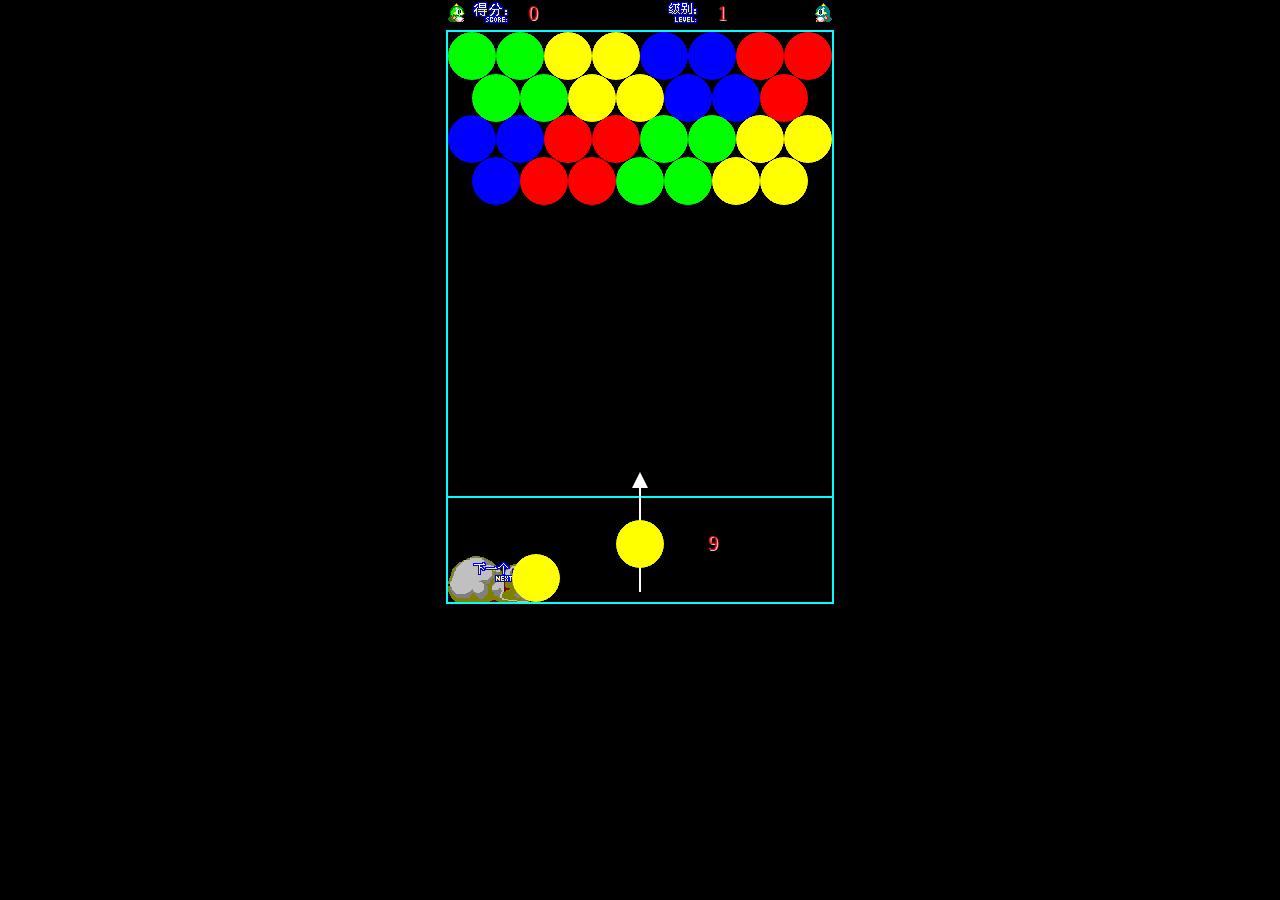
<file: ppl/index.html>
<!doctype html>
<html>
  <head>
    <meta http-equiv=content-type content="text/html; charset=UTF-8" />
    <title>泡泡龙</title>
    <link rel="shortcut icon" href="ppl.ico" type="image/x-icon" />
    <link rel="stylesheet" href="ppl.css" />
    <meta name="keywords" content="泡泡龙, HTML, JavaScript" />
    <meta name="description" content="一个JavaScript实现的网页泡泡龙小游戏。" />
    <script src="ppl.js"></script>
  </head>
  <body>
    <div id="h">
      <div id="hl"></div>
      <div id="hs"></div>
      <div id="s"></div>
      <div id="he"></div>
      <div id="e"></div>
      <div id="hr"></div>
    </div>
    <div id="m">
      <div id="f"></div>
      <div id="r">
        <div id="rb"></div>
        <div id="rh"></div>
      </div>
      <div id="a" class="b"></div>
      <div id="n"></div>
      <div id="nb" class="b"></div>
      <div id="t"></div>
    </div>
  </body>
</html>
</file>
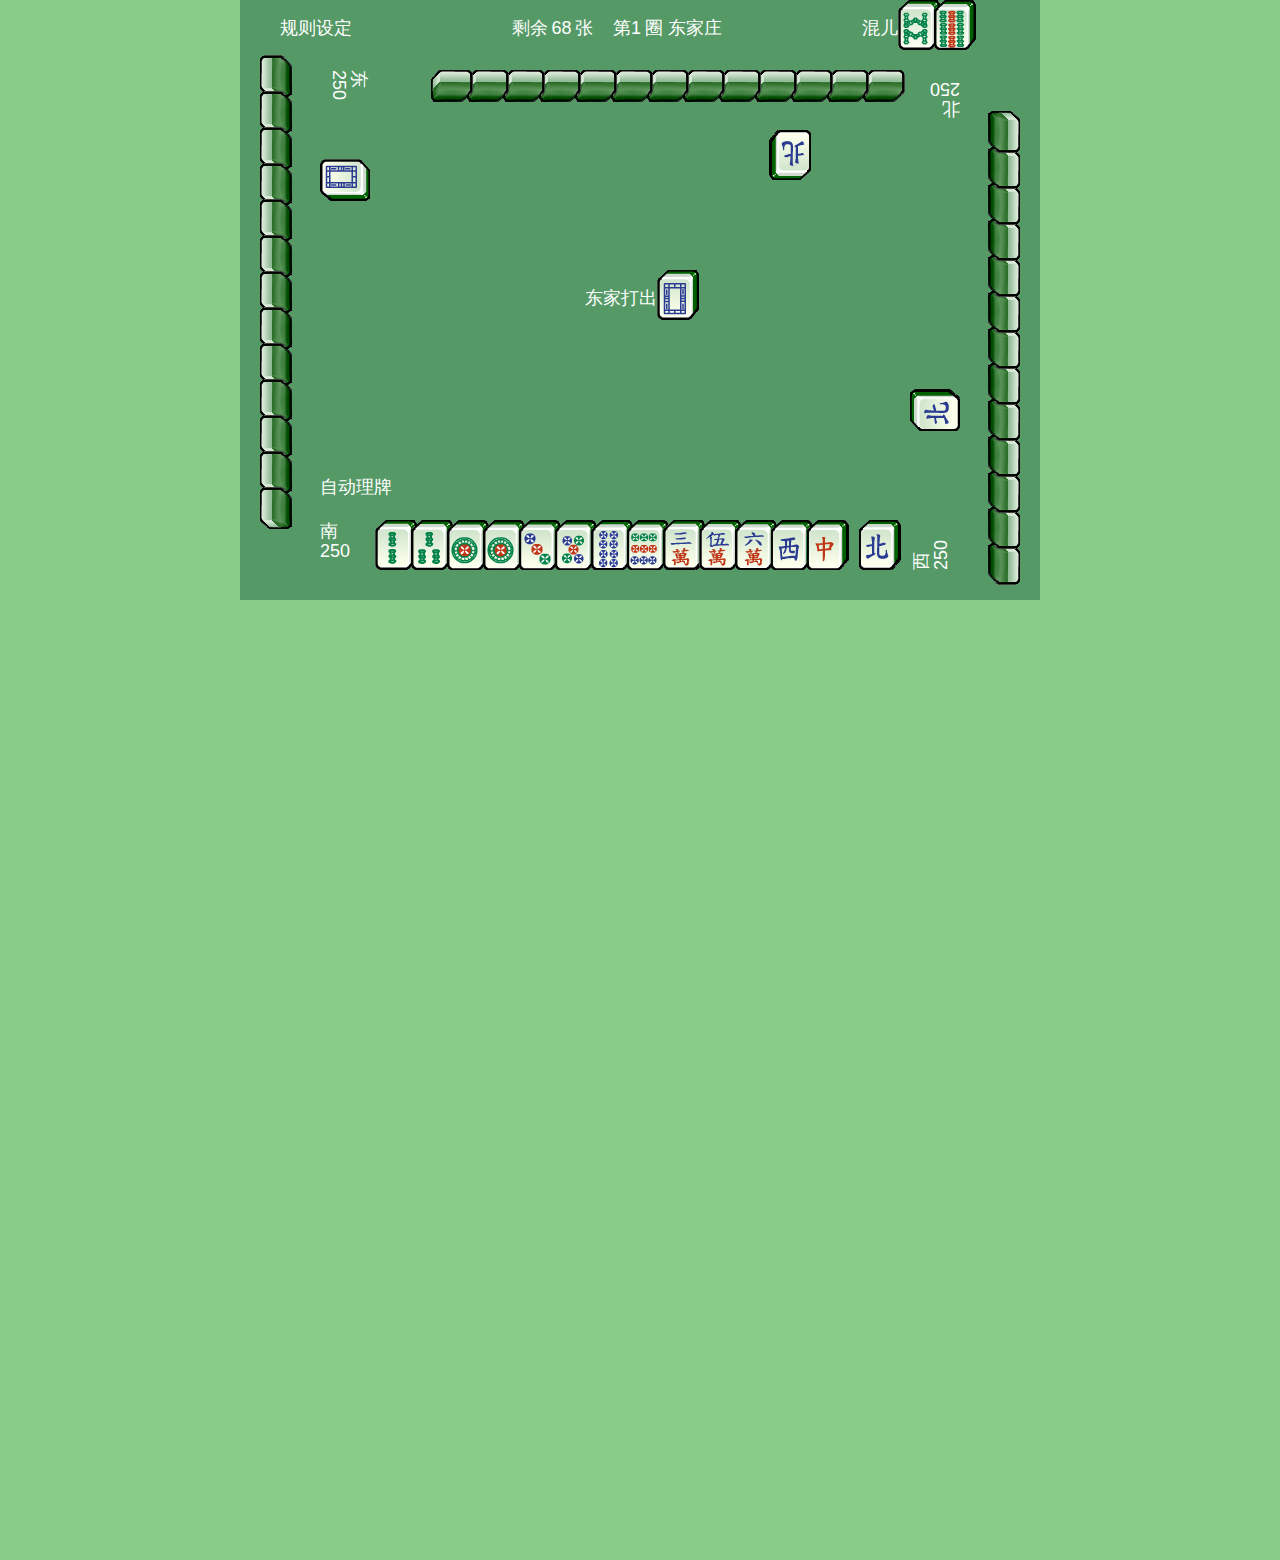
<file: tjmj/index.html>
<!doctype html>
<html>
<head>
<meta http-equiv=content-type content="text/html; charset=UTF-8"/>
<link rel="shortcut icon" href=mahjong.ico type="image/x-icon"/>
<meta name="keywords" content="天津麻将, 麻将, 天津, HTML, JavaScript, HTML5" />
<meta name="description" content="单机的天津麻将网页应用游戏，支持各浏览器的最新版本。使用GNU GPL v3发布。田生" />
<meta rel="canonical" href="http://59.78.23.223:8080/tjmj/" />
<title>天津麻将</title>
<style>body, input, button, #main_body{font-size:18px;font-family:Microsoft YaHei, 微软雅黑, Heiti SC, 黑体, helvetica neue, lucida grande, helvetica, arial;border:0 none;margin:0;padding:0;background:transparent;color:#FFF;}
body{background:#8C8;overflow:hidden;}
*{-moz-user-select:none;-webkit-user-select:none;}
#main_body{width:800px;height:600px;background:#596;margin:auto;border:#000;}
header{display:block;position:static;width:100%;float:none;margin:0px;height:18px;padding:16px 0;}
header>div{position:relative;float:left;}
#gz{margin:0 0 0 40px;}
#gzsd{cursor:pointer;}
#sy_d{margin:0 0 0 160px;}
#sy{width:1.5em;text-align:center;}
#qszf_d{margin:0 0 0 20px;}
#qs{width:0.75em;}
#zf{width:1em;}
#hxs{margin:0 0 0 140px;}
#hxsm{position:relative;float:right;margin:-26px 0;}
#xp, #sp, #fs, #xz, #dc, #hup{display:block;position:static;float:none;width:800px;height:550px;top:50px;margin:0 0 -550px 0;}
#act{display:block;margin:0 0 -10px;padding:0;height:10px;width:800px;font-size:9px;color:#596;} #act:hover{color:#AFB;}
#act.h2~#xp>#huangp, #act.h2~#xp>#pc{display:none;}
#act:not(.h2)~#hup{display:none;}
#act:not(.h1)~#xp>#huangp{display:none;}
#act.h1~#xp>#pc>#dcm{display:none;}
.w1, .w2, .w3, .w4, .w5, .w6, .w7, .w8, .w9,
.b1, .b2, .b3, .b4, .b5, .b6, .b7, .b8, .b9,
.t1, .t2, .t3, .t4, .t5, .t6, .t7, .t8, .t9,
.z1, .z2, .z3, .z4, .z5, .z6, .z7, .z8, .z9,
.z0{display:inline-block;height:60px;width:42px;margin:0 -6px 0 0;float:none;position:static;background-repeat:no-repeat;background-origin:content-box;background-position:0 10px;}
.w1{background-image:url("[data-uri]");}
.w2{background-image:url("[data-uri]");}
.w3{background-image:url("[data-uri]");}
.w4{background-image:url("[data-uri]");}
.w5{background-image:url("[data-uri]");}
.w6{background-image:url("[data-uri]");}
.w7{background-image:url("[data-uri]");}
.w8{background-image:url("[data-uri]");}
.w9{background-image:url("[data-uri]");}
.b1{background-image:url("[data-uri]");}
.b2{background-image:url("[data-uri]");}
.b3{background-image:url("[data-uri]");}
.b4{background-image:url("[data-uri]");}
.b5{background-image:url("[data-uri]");}
.b6{background-image:url("[data-uri]");}
.b7{background-image:url("[data-uri]");}
.b8{background-image:url("[data-uri]");}
.b9{background-image:url("[data-uri]");}
.t1{background-image:url("[data-uri]");}
.t2{background-image:url("[data-uri]");}
.t3{background-image:url("[data-uri]");}
.t4{background-image:url("[data-uri]");}
.t5{background-image:url("[data-uri]");}
.t6{background-image:url("[data-uri]");}
.t7{background-image:url("[data-uri]");}
.t8{background-image:url("[data-uri]");}
.t9{background-image:url("[data-uri]");}
.z0{background-image:url("[data-uri]");}
.z1{background-image:url("[data-uri]");}
.z2{background-image:url("[data-uri]");}
.z3{background-image:url("[data-uri]");}
.z4{background-image:url("[data-uri]");}
.z5{background-image:url("[data-uri]");}
.z6{background-image:url("[data-uri]");}
.z7{background-image:url("[data-uri]");}
#su:not(.xs)>:not(#su4):not(.xs).p0>div:not(.z9),
#su:not(.xs)>:not(#su4):not(.xs).p1>div:not(.z9):nth-last-child(n+4),
#su:not(.xs)>:not(#su4):not(.xs).p2>div:not(.z9):nth-last-child(n+7),
#su:not(.xs)>:not(#su4):not(.xs).p3>div:not(.z9):nth-last-child(n+10),
#su:not(.xs)>:not(#su4):not(.xs).p4>div:not(.z9):nth-last-child(n+13),
.z8{background-image:url("[data-uri]");}
.z9{background-image:url("[data-uri]");}
#hxsp{display:none;}
#su1, #su2, #su3, #su4{border:0 none;display:block;position:relative;width:530px;height:60px;padding:0;margin:0 0 -60px;}
#su1{-moz-transform:rotate(90deg);-o-transform:rotate(90deg);-webkit-transform:rotate(90deg);-ms-transform:rotate(90deg);transform:rotate(90deg);top:240px;left:-215px;}
#su2{-moz-transform:rotate(180deg);-o-transform:rotate(180deg);-webkit-transform:rotate(180deg);-ms-transform:rotate(180deg);transform:rotate(180deg);top:20px;left:135px;}
#su3{-moz-transform:rotate(270deg);-o-transform:rotate(270deg);-webkit-transform:rotate(270deg);-ms-transform:rotate(270deg);-transform-transform:rotate(270deg);top:240px;left:485px;}
#su4{top:460px;left:135px;}
#su>.p0>:nth-child(14),
#su>.p1>:nth-child(11),
#su>.p2>:nth-child(8),
#su>.p3>:nth-child(5),
#su>.p4>:nth-child(2){margin-left:16px;}
#su>.p1>:nth-child(n+12),
#su>.p2>:nth-child(n+9),
#su>.p3>:nth-child(n+6),
#su>.p4>:nth-child(n+3){margin-left:-8px;}
#su>.p1>:nth-child(3n+12),
#su>.p2>:nth-child(3n+9),
#su>.p3>:nth-child(3n+6),
#su>.p4>:nth-child(3n+3){margin-left:16px !important;}
#act.p4:not(.mv)~#su>#su4.p0>div:hover,
#act.p4:not(.mv)~#su>#su4.p1>div:nth-last-child(n+4):hover,
#act.p4:not(.mv)~#su>#su4.p2>div:nth-last-child(n+7):hover,
#act.p4:not(.mv)~#su>#su4.p3>div:nth-last-child(n+10):hover,
#act.p4:not(.mv)~#su>#su4.p4>div:nth-last-child(n+13):hover{background-position:0 0;cursor:pointer;}
#act.p4~#xp>#xz{display:block;}
#act.apg~#xp>#xz{display:block;}
div.g2{display:inline;}
div.g2>div:first-child{margin-left:-11px;}
div.g2>div:nth-child(2){margin-left:-19px;}
div.g2+div{margin-left:-19px !important;}#pc{display:block;position:static;float:none;width:800px;height:960px;top:50px;margin:550px 0 -1510px 0;}
#pc1, #pc2, #pc3, #pc4{border:0 none;padding:0;display:block;position:relative;width:300px;height:240px;padding:0;margin:0;padding:15px 5px;}
#pc1>div, #pc2>div, #pc3>div, #pc4>div{-moz-transform:rotate(180deg);-o-transform:rotate(180deg);-webkit-transform:rotate(180deg);-ms-transform:rotate(180deg);transform:rotate(180deg);float:right;margin:-15px -6px 0 0;}
#pc1{-moz-transform:rotate(270deg);-o-transform:rotate(270deg);-webkit-transform:rotate(270deg);-ms-transform:rotate(270deg);transform:rotate(270deg);top:-420px;left:60px;}
#pc2{top:-740px;left:260px;}
#pc3{-moz-transform:rotate(90deg);-o-transform:rotate(90deg);-webkit-transform:rotate(90deg);-ms-transform:rotate(90deg);transform:rotate(90deg);top:-1000px;left:430px;}
#pc4{-moz-transform:rotate(180deg);-o-transform:rotate(180deg);-webkit-transform:rotate(180deg);-ms-transform:rotate(180deg);transform:rotate(180deg);top:-1220px;left:230px;}
#pc>div:empty+div:empty+div:empty+div:empty+#dcm{display:none;}
#sp>div:not(:empty)~#dcm{display:inline-block;}
#dcm{position:relative;top:-1420px;left:345px;padding:16px 0;height:18px;}
#dcm>input{width:1em;}
#dcm>div{margin:-16px 0;}
#df>div{border:0 none;padding:0;display:block;position:relative;width:50px;height:50px;padding:0;margin:0 0 -50px;line-height:1em;}
#fs1{-moz-transform:rotate(90deg);-o-transform:rotate(90deg);-webkit-transform:rotate(90deg);-ms-transform:rotate(90deg);transform:rotate(90deg);top:20px;left:80px;}
#fs2{-moz-transform:rotate(180deg);-o-transform:rotate(180deg);-webkit-transform:rotate(180deg);-ms-transform:rotate(180deg);transform:rotate(180deg);top:20px;left:670px;}
#fs3{-moz-transform:rotate(270deg);-o-transform:rotate(270deg);-webkit-transform:rotate(270deg);-ms-transform:rotate(270deg);transform:rotate(270deg);top:470px;left:670px;}
#fs4{top:470px;left:80px;}
#df>div>input{width:2em;}
#xzm{display:block;left:80px;position:relative;top:425px;width:580px;height:32px;margin:0 0 -32px;text-align:right;}
#xzm>button{height:28px;padding:0 8px;text-align:center;border:1px solid #FFF;margin:0 -1px 0 0;font-size:18px;}
#xzm>button:hover{cursor:pointer;}
#xzm>button[disabled]{display:none;}
#hup>div{position:relative;}
#hupj{display:block;top:160px;left:110px;height:32px;width:32px;margin:0 0 -32px 0;}
#hupj>input{width:20px;}
#hup1, #hup2{height:60px;margin:0 0 -60px 0;}
#hup1{left:140px;width:530px;}
#hup2{left:120px;width:570px;}
#hup1{top:140px;}
#hup2{top:250px;}
#hupm{display:block;height:32px;top:210px;left:140px;margin:0 0 -32px 0;width:530px;}
#hupms{width:300px;}
#hup2>:nth-child(3n+4){margin-left:12px;}
#hup1.p0>:nth-child(14),
#hup1.p1>:nth-child(11),
#hup1.p2>:nth-child(8),
#hup1.p3>:nth-child(5),
#hup1.p4>:nth-child(2){margin-left:16px;}
#hup>.p1>:nth-child(n+12),
#hup>.p2>:nth-child(n+9),
#hup>.p3>:nth-child(n+6),
#hup>.p4>:nth-child(n+3){margin-left:-8px;}
#hup>.p1>:nth-child(3n+12),
#hup>.p2>:nth-child(3n+9),
#hup>.p3>:nth-child(3n+6),
#hup>.p4>:nth-child(3n+3){margin-left:16px !important;}
#huangp{display:block;position:relative;top:235px;left:385px;width:4em;height:1em;margin:0 0 -1em;}#act:not(.sd)~#sd>#sdf{top:700px;}
#act.sd~#sd>#sdf{top:-50px;}
#sdf{-moz-transition:top 1s ease-out 0s;-o-transition:top 1s ease-out 0s;-webkit-transition:top 1s ease-out 0s;-ms-transition:top 1s ease-out 0s;transition:top 1s ease-out 0s;}
#act:not(.sd)~#sd>#sdm{top:-500px;}
#act.sd~#sd>#sdm{top:-50px;}
#sdm{-moz-transition:top 1s ease-out 0s;-o-transition:top 1s ease-out 0s;-webkit-transition:top 1s ease-out 0s;-ms-transition:top 1s ease-out 0s;transition:top 1s ease-out 0s;}
#sd{width:100%;height:100%;text-align:center;}
#sdf{position:relative;width:800px;height:600px;top:-50px;margin:0 0 -600px;left:0;background-color:#8C8;-moz-opacity:0.62;-webkit-opacity:0.62;-ms-opacity:0.62;-o-opacity:0.62;opacity:0.62;-moz-box-shadow:0 0 50px 50px #8C8;-webkit-box-shadow:0 0 50px 50px #8C8;-o-box-shadow:0 0 50px 50px #8C8;-ms-box-shadow:0 0 50px 50px #8C8;box-shadow:0 0 50px 50px #8C8;}
#sdm{position:relative;border:0 none;margin:auto;padding:32px 40px 64px;color:#FFF;background-color:#596;width:400px;-moz-opacity:1;-webkit-opacity:1;-o-opacity:1;-ms-opacity:1;opacity:1;-moz-border-radius:0 0 32px 32px;-webkit-border-radius:0 0 32px 32px;-o-border-radius:0 0 32px 32px;-ms-border-radius:0 0 32px 32px;border-radius:0 0 32px 32px;-moz-box-shadow:0 0 16px 16px #596;-webkit-box-shadow:0 0 16px 16px #596;-o-box-shadow:0 0 16px 16px #596;-ms-box-shadow:0 0 16px 16px #596;box-shadow:0 0 16px 16px #596;}
#sdm button{color:#CCC;}
#sdm button:hover{cursor:pointer;}
#sdm>div{text-align:left;margin:32px 0 0;}
#sdt, #sdb{text-align:center !important;}
#hpzs{display:inline-block;width:200px;text-align:left;}
#hz1, #hz2, #hz3{width:48px;display:inline-block;}
#hz2, #hz3{margin:0 0 0 28px;}
span.hz1~#hz1{color:#FFF;}
span.hz2~#hz2{color:#FFF;}
span.hz3~#hz3{color:#FFF;}
#sdb>button{margin:0 32px;color:#FFF;}
#qihf{display:none;}
#qf1, #qf2{width:64px;}
#qf3{width:80px;}
#qf2, #qf3{margin:0 0 0 96px;}
#qihf.qf1~#qf1{color:#FFF;}
#qihf.qf2~#qf2{color:#FFF;}
#qihf.qf3~#qf3{color:#FFF;}
#sdm>div.ppdd{color:#FFF;}
#dpsdi{color:#FFF;width:80px;text-align:center;}
#dpsd{display:inline-block;text-align:left;width:200px;}
#dpsd~button.ppdd{width:20px;text-align:center;}
#sdd{margin-right:40px;}
#sdp{margin-left:40px;}
#lp{display:block;left:80px;position:relative;top:425px;width:80px;height:24px;margin:0 0 -32px;text-align:left;}
#lp.d{color:#CCC;}
#lp:hover{cursor:pointer;}
#act.mv~*, #act.mv~*:hover, #act.mv~* *:hover{cursor:move !important;}
</style>
<script>var zhang=function(lb,sz){this.lb=lb;this.sz=sz;}
zhang.prototype.numhuir=2;zhang.prototype.zzhang=[7,9,9,9];zhang.prototype.zdir=["z","w","b","t"];var ww=new zhang(1,5);zhang.prototype.sethuir=function(){zhang.prototype.huir=new Array(zhang.prototype.numhuir);zhang.prototype.huir[0]=new zhang(this.lb,this.sz);for(var i=1;i<zhang.prototype.numhuir;i++){zhang.prototype.huir[i]=new zhang(zhang.prototype.huir[i-1].lb,zhang.prototype.huir[i-1].sz+1);if(zhang.prototype.huir[i].sz===10)
zhang.prototype.huir[i].sz=1;if(zhang.prototype.huir[i].lb===0)
if(zhang.prototype.huir[i].sz===5)
zhang.prototype.huir[i].sz=1;else if(zhang.prototype.huir[i].sz===8)
zhang.prototype.huir[i].sz=5;}
var d=$i("hxsm"),h=$i("hxsp"),t;while(d.firstChild)d.removeChild(d.firstChild);for(var i=0;i<zhang.prototype.numhuir;i++){t=zhang.prototype.huir[i].divtag();d.appendChild(t);h.className=(i>0?(h.className+" "):"")+t.className;}}
zhang.prototype.same=function(b){return this.lb===b.lb&&this.sz===b.sz;}
zhang.prototype.samehuir=function(){for(var i=0;i<zhang.prototype.numhuir;i++)
if(this.same(zhang.prototype.huir[i]))return true;return false;}
zhang.prototype.chr=function(){return zhang.prototype.zdir[this.lb]+this.sz;}
zhang.prototype.divtag=function(o){if(typeof(o)!=="undefined"&&o){var d=document.createElement("div");d.appendChild(this.divtag());d.appendChild(this.divtag());d.className="g2";return d;}
var d=document.createElement("div");d.className=zhang.prototype.zdir[this.lb]+this.sz;return d;}
zhang.prototype.dcdt=function(s){var i,j;for(i=0;i<=3;i++)
if(s.charAt(0)===zhang.prototype.zdir[i])break;this.lb=i
this.sz=s.charCodeAt(1)-48;}
var $i=function(id){return document.getElementById(id);};var callfunc=function(func){setTimeout(func,0);}
var zpos=0,ppos=0;var dapc=new zhang(0,0);var chty;var
ZH_G="杠",ZH_K="开",ZH_M="没",ZH_S="双",ZH_H="混",ZH_E="儿",ZH_I="吊",ZH_Z="捉",ZH_W="伍",ZH_3="本",ZH_L="龙",ZH_X="小",ZH_U="和",ZH_P="牌",ZH_N="碰",ZH_QX="取消";var
ZH_DNXB=["东","南","西","北"];var
ZH_SZ=["","一","二","三","四","五","六","七","八","九"];var
ZH_LB=["字","万","饼","条"];var
ZH_FJ=["","东风","南风","西风","北风","红中","发财","白板"];var
SDXZ=[0,100,150,200,250,300,350,400,450,500,600,700,800,900,1000,1200,1400,1600,1800,2000,2500,3000,4000];var clearButtons=function(){var x=$i("xzm");x.style.display="none";while(x.firstChild)
x.removeChild(x.firstChild);}
var setButtons=function(arr){clearButtons();var i,l=arr.length,d,x=$i("xzm");x.style.display="none";for(i=0;i<l;i++){d=document.createElement("button");d.innerHTML=arr[i].n;d.onclick=arr[i].f;if(typeof(arr[i].v)!=="undefined")
d.value=arr[i].v;x.appendChild(d);}
x.style.display="block";}
var tpzhuang=function(){this.nzhuang=0;this.dong=0;};tpzhuang.prototype.init=function(){this.nzhuang=1;this.dong=Math.floor(Math.random()*4)+1;};tpzhuang.prototype.print=function(){var i;for(i=1;i<=4;i++)
$i(["zc1","zc2","zc3","zc4"][i-1]).value=ZH_DNXB[(this.dong+4-i)%4];$i("qs").value=((this.nzhuang-1)-(this.nzhuang-1)%4)/4+1;$i("zf").value=ZH_DNXB[(this.nzhuang-1)%4];};var zhuang=new tpzhuang();var tppq=function(){var a=new Array(136);var i,j,k,l=0;for(i=0;i<=3;i++)
for(j=1;j<=zhang.prototype.zzhang[i];j++)
for(k=0;k<4;k++)
a[l++]=new zhang(i,j);for(i in a)
this[i]=a[i];this.length=136;this.pos=0;this.last=136;this.huir=136;}
tppq.prototype=Array.prototype;tppq.prototype.rp=function(){var i,j;var swap=function(a,b){var lb=a.lb,sz=a.sz;a.lb=b.lb;b.lb=lb;a.sz=b.sz;b.sz=sz;}
for(i=0;i<10;i++)
for(j=0;j<136;j++)
swap(this[j],this[Math.floor(Math.random()*(136-j))+j]);}
tppq.prototype.init=function(){this.rp();this.pos=0;this.last=136;this.huir=136;}
tppq.prototype.dhuir=function(){this.huir=136-2*(Math.floor(Math.random()*6+1)+Math.floor(Math.random()*6+1));this.printnum();return this[this.huir];}
tppq.prototype.num=function(){return Math.min(this.last,this.huir)-this.pos;}
tppq.prototype.getp=function(){var pz;if(this.num()>0)pz=this[this.pos++];else pz=null;this.printnum();return pz;}
tppq.prototype.getlp=function(){--this.last;if(this.last==this.huir)--this.last;if(this.last>this.huir)pz=this[this.last];else if(this.num()>0)pz=this[this.last];else pz=null;this.printnum();return pz;}
tppq.prototype.printnum=function(){var d=$i("sy"),n=this.num();d.value=n;d.className=n<20?"l20":"";}
var pq=new tppq;var dp=null;var autosort=true;var pos0x,pos0y,pos0n,len;var movelast=true;var move_over=function(e){if(dp===null)return;var a=$i("act");if(a.className.indexOf("mv")===-1)
a.className+=" mv";var
pos1x=e.screenX,pos1y=e.screenY,pos1n=Math.round((pos1x-pos0x)/36+pos0n),d=dp.parentNode,d0=dp.cloneNode(true);d.removeChild(dp);if(pos1n<0)pos1n=0;if(pos1n>=len)pos1n=len-1;if(pos1n===d.childNodes.length)d.appendChild(d0);else d.insertBefore(d0,d.childNodes[pos1n]);d0.onmouseup=move_up;dp=d0;}
var move_up=function(e){if(dp===null)return;var c=$i("act").className;$i("act").className=c.substring(0,c.length-3);var i,l=sp[3].pz(),a=dp.parentNode.childNodes;for(i=0;i<l;i++)sp[3][i].dcdt(a[i].className);if($i("act").className.indexOf("p4")!==-1){dap_wj_ro();pmove_ro();}
dp=null;}
var lp_switch=function(){this.className=this.className==="d"?"":"d";autosort=this.className!=="d";if(autosort){sp[3].sort();sp[3].print();if($i("act").className==="p4"){dap_wj_ro();pmove_ro();}}}
var pxinit=function(){$i("lp").onclick=lp_switch;$i("main_body").onmouseover=move_over;$i("main_body").onmouseup=move_up;var b=document.getElementsByTagName("body")[0];b.setAttribute("unselectable","on");b.onselectstart=function(){return false;};}
var pmove_d=function(event){if(dp!==null)return;dp=this;pos0x=event.screenX;pos0y=event.screenY;var i,l=sp[3].pz(),p=$i("su4").childNodes;for(i=0;i<l;i++)if(p[i]===this)pos0n=i;len=sp[3].pz();if(i===len-1)pos0x-=24;}
var pmove_ro=function(){var i,l=sp[3].pz(),p=$i("su4").childNodes;if(!movelast)l--;for(i=0;i<l;i++)p[i].onmousedown=pmove_d;}
var pmove_co=function(){var i,l=sp[3].pz(),p=$i("su4").childNodes;for(i=0;i<l;i++)p[i].onmousedown=null;}
var ba=function(){var i;for(i=0;i<=13;i++)this[i]=new zhang(0,0);this.pos=0;this.peng=0;this.gang=[false,false,false,false];}
ba.prototype.init=function(pos,a){var i;for(i=0;i<13;i++)
this[i]=a.getp();this[13]=new zhang(0,9);this.pos=pos;this.peng=0;this.gang=[false,false,false,false];if(pos!==4||autosort)this.sort();}
ba.prototype.length=14;ba.prototype.pz=function(){return ba.prototype.length-this.peng*3;}
ba.prototype.print=function(){var d=$i(["su1","su2","su3","su4"][this.pos-1]);while(d.firstChild)d.removeChild(d.firstChild);var i;for(i=0;i<this.length;i++){d.appendChild(this[i].divtag(!(i%3)&&i>2&&this.gang[(i-3)/3]));}
d.className="p"+this.peng;}
ba.prototype.sort=function(){var zhangcmp
zhangcmp=function(a,b){var as=a.lb===0&&a.sz===9;var bs=b.lb===0&&b.sz===9;if(as&&!bs)return 1000;else if(!as&&bs)return-1000;var ah=a.samehuir(),bh=b.samehuir();if(ah!==bh)return ah?-100:100;return-10*(a.lb-b.lb)+(a.sz-b.sz);}
var t=this.pz();var i,j;for(i=0;i<t-2;i++)for(j=i+1;j<t;j++)
if(zhangcmp(this[i],this[j])>0){var temp=this[i];this[i]=this[j];this[j]=temp;}}
var sp=[new ba(),new ba(),new ba(),new ba()];var qihuf=2;var pdhpl=function(){this.ky=false;this.mh=false;this.hd=0;this.zw=false;this.l=0;this.g=false;this.mc="";this.dx=0;this.j=new zhang(0,0);this.numwbt=[0,0,0,0];this.last=new zhang(0,0);}
ba.prototype.pdhp=function(g){var numwbt=[0,0,0,0],jiang=new zhang(0,0);var tiao=function(){var i,j;for(i=0;i<4;i++){this[i]=new Array(10);for(j=0;j<=9;j++)
this[i][j]=0;}
this.length=4;}
tiao.prototype=Array.prototype;tiao.prototype.copy=function(t){var i,j;for(i=0;i<4;i++)
for(j=0;j<=9;j++)
this[i][j]=t[i][j];this.length=4;}
var ba2tiao=function(a){var b=new tiao();var i;for(i=0;i<a.pz();i++)
if(a[i].samehuir())b[0][8]++;else{b[a[i].lb][a[i].sz]++;b[a[i].lb][0]++;}
return b;}
var t=ba2tiao(this);var last=this[this.pz()-1];var panduanl=function(a,huir){var i,f;for(i=1;i<=9;i++)if(a[i])break;if(i>9)return true;if(a[i]>=3){a[i]-=3;f=(panduanl(a,huir));a[i]+=3;if(f)return true;}else if(a[i]===2&&huir>=1){a[i]-=2;f=(panduanl(a,huir-1));a[i]+=2;if(f)return true;}
if(i<8&&a[i]>=1&&a[i+1]>=1&&a[i+2]>=1){a[i]--;a[i+1]--;a[i+2]--;f=(panduanl(a,huir));a[i]++;a[i+1]++;a[i+2]++;if(f)return true;}else{if(i<8&&a[i]>=1&&a[i+2]>=1&&huir>=1){a[i]--;a[i+2]--;f=(panduanl(a,huir-1));a[i]++;a[i+2]++;if(f)return true;}
if(i<9&&a[i]>=1&&a[i+1]>=1&&huir>=1){a[i]--;a[i+1]--;f=(panduanl(a,huir-1));a[i]++;a[i+1]++;if(f)return true;}}
if(huir>=2&&a[i]===1&&(i===9||a[i+1]===0)&&(i===8||a[i+2]===0)){a[i]--;f=(panduanl(a,huir-2));a[i]++;if(f)return true;}
return false;}
var panduanz=function(a){var u=[0,2,1,0,2],i,t=0;for(i=1;i<=7;i++)
t+=u[a[i]];return t;}
var panduanf=function(a){var h=[panduanz(a[0]),0,0,0];for(h[1]=(12-a[1][0])%3;h[0]+h[1]<=a[0][8];h[1]+=3)
for(h[2]=(12-a[2][0])%3;h[0]+h[1]+h[2]<=a[0][8];h[2]+=3){h[3]=a[0][8]-(h[0]+h[1]+h[2]);if(panduanl(a[1],h[1])&&panduanl(a[2],h[2])&&panduanl(a[3],h[3])){numwbt=h;return true;}}
return false;}
var xiaohu=function(t){var a=new tiao;a.copy(t);var i,j,f;for(i=0;i<4;i++)
for(j=1;j<=zhang.prototype.zzhang[i];j++)
if(a[i][j]>=2){a[i][j]-=2;a[i][0]-=2;jiang=new zhang(i,j);f=panduanf(a);a[i][j]+=2;a[i][0]+=2;if(f)return true;}else if(a[i][j]===1){a[i][j]--;a[i][0]--;a[0][8]--;jiang=new zhang(i,j);f=panduanf(a);a[i][j]++;a[i][0]++;a[0][8]++;if(f)return true;}
return false;}
var panduan=function(t,hd,zw,l,last){var pdr=function(ky,sh,ll){this.ky=ky;this.sh=sh;this.ll=ll;this.lb=ll===zhang.prototype.huir[0].lb;}
var hp=new zhang(0,8),ww=new zhang(1,5);var sh=false,ll=0;var lah=last.samehuir()?1:0;if(lah)last=new zhang(0,8);var rf=new pdr(false,0,0);if(zw)if(!last.same(ww)&&!last.same(hp))return rf;var a=new tiao(),c=new tiao(),b=new tiao();a.copy(t);c.copy(a);var sh_i,sh_l,sh_r;sh_l=hd?(zw?2:1):0;sh_r=hd?(Math.min(2,a[0][8]-lah)):0;for(sh_i=sh_r;sh_i>=sh_l;sh_i--){sh=sh_i===2;a.copy(c);if(hd&&!zw){a[last.lb][last.sz]--;if(!last.same(hp))a[last.lb][0]--;var i;for(i=0;i<sh_i;i++)a[0][8]--;}
if(hd&&zw){a[last.lb][last.sz]--;if(!last.same(hp))a[last.lb][0]--;a[0][8]-=2;}
if(!hd&&zw){a[last.lb][last.sz]--;if(!last.same(hp))a[last.lb][0]--;if(a[1][4]>0){a[1][4]--;a[1][0]--;}else a[0][8]--;if(a[1][6]>0){a[1][6]--;a[1][0]--;}else a[0][8]--;}
if(!l){if(sh_i===1){if(panduanf(a))return new pdr(true,sh_i,0);}
else{if(xiaohu(a))return new pdr(true,sh_i,0);}}else{b.copy(a);if(zhang.prototype.huir[0].lb!==0){ll=zhang.prototype.huir[0].lb;for(i=1;i<=9;i++)
if(!(!hd&&zw&&ll===1&&i>=4&&i<=6))
if(a[ll][i]>0){a[ll][i]--;a[ll][0]--;}
else a[0][8]--;if(a[0][8]>=0)
if(sh_i===1){if(panduanf(a))return new pdr(true,sh_i,ll);}
else{if(xiaohu(a))return new pdr(true,sh_i,ll);}}
for(ll=1;ll<=3;ll++)if(ll!==zhang.prototype.huir[0].lb){a.copy(b);for(i=1;i<=9;i++)
if(!(!hd&&zw&&ll===1&&i>=4&&i<=6))
if(a[ll][i]>0){a[ll][i]--;a[ll][0]--;}
else a[0][8]--;if(a[0][8]>=0)
if(sh_i===1){if(panduanf(a))return new pdr(true,sh_i,ll);}
else{if(xiaohu(a))return new pdr(true,sh_i,ll);}}}}
return rf;}
var daxiao=function(mh,hd,zw,l,lb,g){return((((zw?3:0)+(l?4:0)+(!zw&&!l?1:0))*(mh?2:1)*(hd?2:1)*(l&&lb?2:1))*(g?2:1));}
var mingming=function(mh,hd,zw,l,lb,g){var s="";if(g)s+=ZH_G+ZH_K;if(mh)s+=ZH_M+ZH_H+ZH_E;if(hd===2)s+=ZH_S;if(hd>0)s+=ZH_H+ZH_E;if(hd>0&&!zw)s+=ZH_I;if(zw&&(s===""||l))s+=ZH_Z;if(zw)s+=ZH_W+ZH_E;if(l&&lb)s+=ZH_3+ZH_H+ZH_E;if(l)s+=ZH_L;if(s==="")s=ZH_X+ZH_U;return s;}
var qihu=function(r){r.ky=(r.dx>=qihuf)||((qihuf===3)&&(r.g||r.mh));}
var xuanze=function(t,last){var a=new tiao();a.copy(t);var i;var r=new pdhpl();var mh=a[0][8]===0,hd,zw,l;for(i=7;i>=0;i--){hd=!!(i&1);zw=!!(i&2);l=!!(i&4);if(daxiao(mh,hd,zw,l,true)<=r.dx)continue;var e=panduan(a,hd,zw,l,last,g);if(e.ky){var n=daxiao(mh,hd,zw,l,e.lb,g);if(n>r.dx){r.dx=n;r.last=last;r.mh=mh;r.hd=e.sh;r.zw=zw;r.l=e.ll;r.g=g;r.mc=mingming(mh,e.sh,zw,l,e.lb,g);qihu(r);if(r.hd===1)r.j=new zhang(last.lb,last.sz);else r.j=new zhang(jiang.lb,jiang.sz);r.numwbt=[numwbt[0],numwbt[1],numwbt[2],numwbt[3]];}}}
return r;}
return xuanze(t,last);}
var hpxs=function(r,s){var i,j,l,len=s.pz();var huirlist=new Array(14);var hulist=new Array(14),hp=s.pz();var ht=new Array(4);var last=new zhang(r.last.lb,r.last.sz);if(last.samehuir())last=new zhang(0,8);for(i=0;i<4;i++){ht[i]=new Array(10);for(j=0;j<10;j++)
ht[i][j]=0;}
for(i=0,j=0;i<len;i++)
if(s[i].samehuir()){ht[0][8]++;huirlist[j++]=new zhang(s[i].lb,s[i].sz);}else ht[s[i].lb][s[i].sz]++;if(r.hd!==1)for(i=0;i<2;i++){if(ht[r.j.lb][r.j.sz]!==0){ht[r.j.lb][r.j.sz]--;hulist[--hp]=new zhang(r.j.lb,r.j.sz);}else{ht[0][8]--;hulist[--hp]=new zhang(0,8);}}else{hulist[--hp]=new zhang(last.lb,last.sz);hulist[--hp]=new zhang(0,8);ht[last.lb][last.sz]--;ht[0][8]--;}
if(r.hd===2){if(r.zw){hulist[--hp]=new zhang(0,8);hulist[--hp]=new zhang(last.lb,last.sz);}else{hulist[--hp]=new zhang(last.lb,last.sz);hulist[--hp]=new zhang(0,8);}
hulist[--hp]=new zhang(0,8);ht[last.lb][last.sz]--;ht[0][8]-=2;}else if(r.zw){var rm;for(i=6;i>=4;i--){if(i===5)rm=new zhang(last.lb,last.sz);else rm=new zhang(1,i);if(ht[rm.lb][rm.sz]!==0){hulist[--hp]=new zhang(rm.lb,rm.sz);ht[rm.lb][rm.sz]--;}else{hulist[--hp]=new zhang(0,8);ht[0][8]--;}}}
if(r.l!==0)for(i=9;i>=1;i--)
if(!(r.zw&&r.l===1&&(i in[4,5,6])&&r.hd!==2))
if(ht[r.l][i]!==0){hulist[--hp]=new zhang(r.l,i);ht[r.l][i]--;}else{hulist[--hp]=new zhang(0,8);ht[0][8]--;}
for(i=1;i<=7;i++)if(ht[0][i]!==0)
for(j=0;j<3;j++)if(ht[0][i]!==0){hulist[--hp]=new zhang(0,i);ht[0][i]--;}else{hulist[--hp]=new zhang(0,8);ht[0][8]--;}
for(l=1;l<=3;l++)(function fxs(){var i,j,k,f=true;var htb=new Array(10),n=r.numwbt[l];for(i=0;i<=9;i++)htb[i]=ht[l][i];for(k=9;k>=1;k--)if(ht[l][i=k]!==0){f=false;if(ht[l][i]+r.numwbt[l]>=3){for(j=0;j<3;j++)if(ht[l][i]!==0){hulist[--hp]=new zhang(l,i);ht[l][i]--;}else{hulist[--hp]=new zhang(0,8);r.numwbt[l]--;}
if(fxs())
return true;hp+=3;r.numwbt[l]=n;for(j=0;j<=9;j++)ht[l][j]=htb[j];}
if(i===9)continue;if(i===8)i=7;if(((ht[l][i]>0)?1:0)+((ht[l][i+1]>0)?1:0)+((ht[l][i+2]>0)?1:0)+(r.numwbt[l])>=3){for(j=i+2;j>=i;j--)if(ht[l][j]!==0){hulist[--hp]=new zhang(l,j);ht[l][j]--;}else{hulist[--hp]=new zhang(0,8);r.numwbt[l]--;}
if(fxs())
return true;hp+=3;r.numwbt[l]=n;for(j=0;j<=9;j++)ht[l][j]=htb[j];}}
return f;})();while(hp>0)hulist[--hp]=new zhang(0,8);var d=$i("hup2").childNodes;for(j=0,i=0;i<len;i++)
if(!hulist[i].same(new zhang(0,8)))
d[i].className=hulist[i].divtag().className;else
d[i].className=huirlist[j++].divtag().className;}
var tpfs=function(){this[0]=this[1]=this[2]=this[3]=0;};tpfs.prototype.init=function(){var i;for(i=0;i<4;i++)
this[i]=250;};tpfs.prototype.print=function(){var i;for(i=0;i<4;i++)
$i(["scr1","scr2","scr3","scr4"][i]).value=this[i];};tpfs.prototype.df=function(n,p,g){this[p]+=4*n;var i;for(i=0;i<4;i++)
this[i]-=n;this.print();};var fs=new tpfs();var ainit=function(){callfunc(binit);callfunc(ginit)
callfunc(minit);callfunc(pxinit);}
var minit=function(){zhuang.init();fs.init();setTimeout(jinit,0);}
var jinit=function(){zhuang.print();fs.print();cqinit();pq.init();pq.dhuir().sethuir();var i;for(i=0;i<4;i++){sp[i].init(i+1,pq);sp[i].print();}
clearpc();clearButtons();zpos=zhuang.nzhuang+zhuang.dong-3;callfunc(zhuap);}
var binit=function(){$i("hxsm").ondblclick=function(e){if(!e.shiftKey)return;var s=$i("su");s.className=(s.className==="xs"?"":"xs");}}
var dap_wj_ro=function(){var i,l=sp[3].pz(),p=$i("su4").childNodes;for(i=0;i<l;i++)p[i].onclick=dap_wj_i;}
var dap_wj_co=function(){var i,l=sp[3].pz(),p=$i("su4").childNodes;for(i=0;i<l;i++)p[i].onclick=null;}
var dap_wj=function(){movelast=true;if(chty!==3){var i,j,c,s=sp[3],l=Array(3),n=0,b=[];for(i=0;i<14;i++)if(!s[i].samehuir()){for(j=i,c=0;j<14;c+=(s[j++].same(s[i]))?1:0);if(c===4)l[n++]=new zhang(s[i].lb,s[i].sz);}
if(n===1)b[b.length]={n:ZH_G+ZH_P,f:xm_ag_wj_i,v:l[0].divtag().className};else for(i=0;i<n;i++)
b[b.length]={n:ZH_G+(l[i].lb!==0?(ZH_SZ[l[i].sz]+ZH_LB[l[i].lb]):(ZH_FJ[l[i].sz])),f:xm_ag_wj_i,v:l[i].divtag().className}
if(s.pdhp(chty===2).ky){b[b.length]={n:ZH_U+ZH_P,f:hup_wj_i};movelast=false;}
if(b.length>0)setButtons(b);}
comchose(sp[3]);dap_wj_ro();pmove_ro();}
var xm_ag_wj_i=function(){clearButtons();dap_wj_co();pmove_co();dapc.dcdt(this.value);callfunc(xm_agang);}
var dap_wj_i=function(){clearButtons();dap_wj_co();pmove_co();dapc.dcdt(this.className);callfunc(dac);}
var hup_wj_i=function(){clearButtons();dap_wj_co();pmove_co();callfunc(hup);}
var peng_wj_i=function(){clearButtons();callfunc(peng);}
var dmgang_wj_i=function(){clearButtons();callfunc(dmgang);}
var pgqx_wj_i=function(){clearButtons();callfunc(pgqx);}
var pg_wj=function(){var i,c;for(c=0,i=0;i<sp[3].pz();i++)
if(sp[3][i].same(dapc))c++;if(c===3)
setButtons([{n:ZH_N+ZH_P,f:peng_wj_i},{n:ZH_G+ZH_P,f:dmgang_wj_i},{n:ZH_QX,f:pgqx}]);else
setButtons([{n:ZH_N+ZH_P,f:peng_wj_i},{n:ZH_QX,f:pgqx_wj_i}]);}
var al;var cqinit=function(){al=[[28,4,4,4,4,4,4,4,0,0],[36,4,4,4,4,4,4,4,4,4],[36,4,4,4,4,4,4,4,4,4],[36,4,4,4,4,4,4,4,4,4]];}
var expp=function(z){al[z.lb][z.sz]--;al[z.lb][0]--;}
var
sx,st,nz;var
FCOUNT=200,DCOUNT,GCOUNT=50,W46COUNT;var comchose=function(s){var i,j;var v=new Array(4);var h=new Array(4);var a=new Array(4);{for(i=0;i<4;i++){v[i]=new Array(10);h[i]=new Array(10);a[i]=new Array(10);for(j=0;j<10;j++){h[i][j]=0;a[i][j]=al[i][j];v[i][j]=0;}}
for(i=0;i<s.pz();i++)
if(!s[i].samehuir()){h[s[i].lb][s[i].sz]++;a[s[i].lb][s[i].sz]--;}else{h[0][8]++;a[0][8]--;}
for(i=0;i<zhang.prototype.numhuir;i++)
a[zhang.prototype.huir[i].lb][zhang.prototype.huir[i].sz]=0;sx=pq.num();for(st=0,i=0;i<4;i++)
st+=a[i][0];nz=[0,0,0,0,0];for(i=0;i<4;i++)
for(j=1;j<=(i===0?7:9);j++)
nz[h[i][j]]++;DCOUNT=10/Math.pow(2,nz[2]);W46COUNT=(h[0][8]===0)?16:10-(h[0][8]>4)?4:0;}
{inusez(v[0],h[0],a[0]);inusel(v[1],h[1],a[1],true);inusel(v[2],h[2],a[2],false);inusel(v[3],h[3],a[3],false);for(i=0;i<zhang.prototype.numhuir;i++)
v[zhang.prototype.huir[i].lb][zhang.prototype.huir[i].sz]=Math.min();}
{var m=Math.min(),p=new zhang(0,0);for(i=0;i<s.pz();i++)
if(v[s[i].lb][s[i].sz]<m){m=v[s[i].lb][s[i].sz];p.lb=s[i].lb;p.sz=s[i].sz;}}
return p;}
var dnag=function(s,z){var i,j;var v=new Array(4);var h=new Array(4);var a=new Array(4);{for(i=0;i<4;i++){v[i]=new Array(10);h[i]=new Array(10);a[i]=new Array(10);for(j=0;j<10;j++){h[i][j]=0;a[i][j]=al[i][j];v[i][j]=0;}}
for(i=0;i<s.pz();i++)
if(!s[i].samehuir()){h[s[i].lb][s[i].sz]++;a[s[i].lb][s[i].sz]--;}else{h[0][8]++;a[0][8]--;}
for(i=0;i<zhang.prototype.numhuir;i++)
a[zhang.prototype.huir[i].lb][zhang.prototype.huir[i].sz]=0;sx=pq.num();for(st=0,i=0;i<4;i++)
st+=a[i][0];nz=[0,0,0,0,0];for(i=0;i<4;i++)
for(j=1;j<=(i===0?7:9);j++)
nz[h[i][j]]++;DCOUNT=10/Math.pow(2,nz[2]);W46COUNT=(h[0][8]===0)?16:10-(h[0][8]>4)?4:0;}
var sc1,sc2,ag;ag=h[z.lb][z.sz]===4;if(z.lb===0)
sc1=inusez(v[0],h[0],a[0]);else
sc1=inusel(v[z.lb],h[z.lb],a[z.lb],z.lb===1);h[z.lb][z.sz]=0;if(z.lb===0)
sc2=inusez(v[0],h[0],a[0]);else
sc2=inusel(v[z.lb],h[z.lb],a[z.lb],z.lb===1);if(ag){if(sc2>sc1-4*FCOUNT-5*GCOUNT)return true;}
else{if(sc2>sc1-FCOUNT-GCOUNT)return true;}
return false;}
var dnpg=function(s,z){var i,j;var v=new Array(4);var h=new Array(4);var a=new Array(4);{for(i=0;i<4;i++){v[i]=new Array(10);h[i]=new Array(10);a[i]=new Array(10);for(j=0;j<10;j++){h[i][j]=0;a[i][j]=al[i][j];v[i][j]=0;}}
for(i=0;i<s.pz();i++)
if(!s[i].samehuir()){h[s[i].lb][s[i].sz]++;a[s[i].lb][s[i].sz]--;}else{h[0][8]++;a[0][8]--;}
for(i=0;i<zhang.prototype.numhuir;i++)
a[zhang.prototype.huir[i].lb][zhang.prototype.huir[i].sz]=0;sx=pq.num();for(st=0,i=0;i<4;i++)
st+=a[i][0];nz=[0,0,0,0,0];for(i=0;i<4;i++)
for(j=1;j<=(i===0?7:9);j++)
nz[h[i][j]]++;DCOUNT=10/Math.pow(2,nz[2]);W46COUNT=(h[0][8]===0)?16:10-(h[0][8]>4)?4:0;}
var sc1,sc2,sc3,g;if(z.lb===0)
sc1=inusez(v[0],h[0],a[0]);else
sc1=inusel(v[z.lb],h[z.lb],a[z.lb],z.lb===1);h[z.lb][z.sz]-=2;if(z.lb===0)
sc2=inusez(v[0],h[0],a[0]);else
sc2=inusel(v[z.lb],h[z.lb],a[z.lb],z.lb===1);if(h[z.lb][z.sz]===1){h[z.lb][z.sz]--;if(z.lb===0)
sc3=inusez(v[0],h[0],a[0]);else
sc3=inusel(v[z.lb],h[z.lb],a[z.lb],z.lb===1);if(sc3>sc1-3*FCOUNT-4*GCOUNT)return"g";}
if(sc2>sc1-2*FCOUNT)return"p";return false;}
var kz=function(s){return s/4;}
var gp=function(a){return 1-Math.pow(1-kz(sx)/st/4,a);}
var gpp=function(a){return 1-Math.pow(1-kz(sx)/st/4*1.2,a);}
var uj=function(){var i,r=1,l=arguments.length;for(i=0;i<l;i++)r*=(1-arguments[i]);return 1-r;}
var inusez=function(v,s,a){var i,u,m=0;for(i=0;i<7;i++)switch(s[i]){case 1:u=gp(a[i])*gpp(a[i]-1);v[i]=FCOUNT*u+DCOUNT*(1-u)*gp(a[i]);m+=v[i]*1;break;case 2:u=gpp(a[i]);v[i]=FCOUNT*u+DCOUNT;m+=v[i]*2;break;case 3:v[i]=FCOUNT+gp(a[i])*GCOUNT;m+=v[i]*3;break;case 4:v[i]=FCOUNT+GCOUNT;m+=v[i]*4;break;}
return m;};var inusel=function(v,s,a,w){var acpy=function(a,b){for(i=0;i<10;i++)a[i]=b[i];}
var l=new Array(10),r=new Array(10),m=Math.max(),i;for(i=1;i<10;i++)l[i]=Math.min();var sv=function(v,t){if(t<m)return;m=t;acpy(r,v);}
var inuselr=function(v,s,t){var v_=new Array(10),s_=new Array(10);var v__=new Array(10),s__=new Array(10);var sc1,sc2;var i,u;for(i=1;i<10;i++)if(s[i]!==0)break;if(i===10)sv(v,t);else{acpy(v_,v);acpy(s_,s);acpy(v,v_);acpy(s,s_);if(s[i]===1){u=uj(gp(a[i])*gp(a[i]-1),(i<=7)?gp(a[i+1])*gp(a[i+2]):0,(i>=3)?gp(a[i-1])*gp(a[i-2]):0,(i<=8&&i>=2)?gp(a[i-1])*gp(a[i+1]):0);sc1=FCOUNT*u+DCOUNT*(1-u)*gp(a[i]);if(w&&i===4||i===6)sc1+=W46COUNT/2;v[i]=Math.min(v[i],sc1);s[i]=0;inuselr(v,s,t+sc1);}else
if(s[i]===2){u=uj((i<=7)?gp(a[i+1])*gp(a[i+2]):0,(i>=3)?gp(a[i-1])*gp(a[i-2]):0,(i<=8&&i>=2)?gp(a[i-1])*gp(a[i+1]):0);sc1=FCOUNT*(gpp(a[i])+(1-gpp(a[i]))*u)+DCOUNT;v[i]=Math.min(v[i],sc1);s[i]=0;inuselr(v,s,t+sc1*2);}else
if(s[i]===3){sc1=FCOUNT+gp(a[i])*GCOUNT+DCOUNT/2;v[i]=Math.min(v[i],sc1);s[i]=0;inuselr(v,s,t+sc1*3);}else
if(s[i]===4){sc1=FCOUNT+GCOUNT;v[i]=Math.min(v[i],sc1);s[i]=0;inuselr(v,s,t+sc1*4);}
acpy(v,v_);acpy(s,s_);if(i<=7)if(s[i+1]>0&&s[i+2]>0){sc1=FCOUNT;v[i]=Math.min(v[i],sc1);v[i+1]=Math.min(v[i+1],sc1);v[i+2]=Math.min(v[i+2],sc1);s[i]--;s[i+1]--;s[i+2]--;inuselr(v,s,t+sc1*3);}
acpy(v,v_);acpy(s,s_);if(i<=8)if(s[i+1]>0){if(i===1)u=gp(a[i+2]);else if(i===8)u=gp(a[i-1]);else u=gp(a[i-1]+a[i+2]);sc1=(1-u)*gp(a[i])*gpp(a[i]-1)*FCOUNT+u*FCOUNT;sc2=(1-u)*gp(a[i+1])*gpp(a[i+1]-1)*FCOUNT+u*FCOUNT;v[i]=Math.min(v[i],sc1);v[i+1]=Math.min(v[i+1],sc2);s[i]--;s[i+1]--;inuselr(v,s,t+sc1+sc2);}
acpy(v,v_);acpy(s,s_);if(i<=7)if(s[i+1]===0&&s[i+2]>0){var u1,u2;u=gp(a[i+1]);u1=uj(u,(i>=3)?gp(a[i-1])*gp(a[i-2]):0);u2=uj(u,(i<=5)?gp(a[i+3])*gp(a[i+4]):0);sc1=(1-u1)*gp(a[i])*gpp(a[i]-1)*FCOUNT+(1-u1)*gp(a[i])*(1-gpp(a[i]-1))*DCOUNT+u1*FCOUNT;sc2=(1-u2)*gp(a[i+2])*gpp(a[i+2]-1)*FCOUNT+(1-u2)*gp(a[i+2])*(1-gpp(a[i+2]-1))*DCOUNT+u2*FCOUNT;v[i]=Math.min(v[i],sc1);v[i+2]=Math.min(v[i+2],sc2);s[i]--;s[i+2]--;inuselr(v,s,t+sc1+sc2);}
acpy(v,v_);acpy(s,s_);if(i<=7)if(s[i+1]>0&&s[i+2]>0){sc1=FCOUNT;v[i]=Math.min(v[i],sc1);v[i+1]=Math.min(v[i+1],sc1);v[i+2]=Math.min(v[i+2],sc1);s[i]--;s[i+1]--;s[i+2]--;acpy(v__,v);acpy(s__,s);if(s[i]>0&&i<=6){u=uj(gp(a[i])*gp(a[i]-1),gp(a[i+1])*gp(a[i+2]),gp(a[i-1])*gp(a[i-2]),gp(a[i-1])*gp(a[i+1]),gp(a[i])*gp(a[i+3]));sc2=FCOUNT*u+DCOUNT*(1-u)*gp(a[i]);v[i]=Math.min(v[i],sc2);s[i]--;inuselr(v,s,t+sc1*3+sc2);}
acpy(v,v__);acpy(s,s__);if(s[i+1]>0&&i>=2&&i<=6){u=uj(gp(a[i])*gp(a[i]-1),gp(a[i+1])*gp(a[i+2]),gp(a[i-1])*gp(a[i-2]),gp(a[i-1])*gp(a[i+1]),gp(a[i-1])*gp(a[i+3]));sc2=FCOUNT*u+DCOUNT*(1-u)*gp(a[i+1]);v[i+1]=Math.min(v[i+1],sc2);s[i+1]--;inuselr(v,s,t+sc1*3+sc2);}
acpy(v,v__);acpy(s,s__);if(s[i+2]>0&&i>=2){u=uj(gp(a[i])*gp(a[i]-1),gp(a[i+1])*gp(a[i+2]),gp(a[i-1])*gp(a[i-2]),gp(a[i-1])*gp(a[i+1]),gp(a[i-1])*gp(a[i+2]));sc2=FCOUNT*u+DCOUNT*(1-u)*gp(a[i+2]);v[i+2]=Math.min(v[i+2],sc2);s[i+2]--;inuselr(v,s,t+sc1*3+sc2);}}
acpy(v,v_);acpy(s,s_);if(i<=8)if(s[i]>=2&&s[i+1]>=1&&(i===8||s[i+2]===0)){sc1=FCOUNT*gpp(a[i])+DCOUNT;if(i===1)u=gp(a[i+2]);else if(i===8)u=gp(a[i-1]);else u=gp(a[i-1]+a[i+2]);sc2=(1-u)*gp(a[i+1])*gpp(a[i+1]-1)*FCOUNT+(1-u)*gp(a[i+1])*(1-gpp(a[i+1]-1))*DCOUNT+u*FCOUNT;v[i]=Math.min(v[i],sc1);v[i+1]=Math.min(v[i+1],sc2);s[i]-=2;s[i+1]--;inuselr(v,s,t+sc1+sc2+Math.max(sc1,sc2));}
acpy(v,v_);acpy(s,s_);if(i<=8)if(s[i+1]>=2&&(i===8||s[i+2]===0)){if(i===1)u=gp(a[i+2]);else if(i===8)u=gp(a[i-1]);else u=gp(a[i-1]+a[i+2]);sc1=(1-u)*gp(a[i])*gpp(a[i]-1)*FCOUNT+(1-u)*gp(a[i])*(1-gpp(a[i]-1))*DCOUNT+u*FCOUNT;sc2=FCOUNT*gpp(a[i+1])+DCOUNT;v[i]=Math.min(v[i],sc1);v[i+1]=Math.min(v[i+1],sc2);s[i]--;s[i+1]-=2;inuselr(v,s,t+sc1+sc2+Math.max(sc1,sc2));}
acpy(v,v_);acpy(s,s_);if(i<=7)if(s[i]>=2&&s[i+2]>=1&&s[i+1]===0){sc1=FCOUNT*gpp(a[i])+DCOUNT;u=gp(a[i+1]);sc2=(1-u)*gp(a[i+2])*gpp(a[i+2]-1)*FCOUNT+(1-u)*gp(a[i+2])*(1-gpp(a[i+2]-1))*DCOUNT+u*FCOUNT;v[i]=Math.min(v[i],sc1);v[i+2]=Math.min(v[i+2],sc2);s[i]-=2;s[i+2]--;inuselr(v,s,t+sc1+sc2+Math.max(sc1,sc2));}
acpy(v,v_);acpy(s,s_);if(i<=7)if(s[i+2]>=2&&s[i+1]===0){u=gp(a[i+1]);sc1=(1-u)*gp(a[i])*gpp(a[i]-1)*FCOUNT+(1-u)*gp(a[i])*(1-gpp(a[i]-1))*DCOUNT+u*FCOUNT;sc2=FCOUNT*gpp(a[i+2])+DCOUNT;v[i]=Math.min(v[i],sc1);v[i+2]=Math.min(v[i+2],sc2);s[i]--;s[i+2]-=2;inuselr(v,s,t+sc1+sc2+Math.max(sc1,sc2));}
acpy(v,v_);acpy(s,s_);if(i<=6)if(s[i+1]>0&&s[i+2]>0&&s[i+3]>0){var sc;u=uj((i>=3)?gp(a[i-1])*gp(a[i-2]):0,(i>=2)?gp(a[i-1])*gp(a[i+1]):0,gp(a[i+1])*gp(a[i+2]),(i<=5)?gp(a[i+2])*gp(a[i+4]):0,(i<=4)?gp(a[i+4])*gp(a[i+5]):0);sc1=(1-u)*gp(a[i])*gpp(a[i]-1)*FCOUNT+(1-u)*gp(a[i])*(1-gpp(a[i]-1))*DCOUNT+u*FCOUNT;sc2=(1-u)*gp(a[i+3])*gpp(a[i+3]-1)*FCOUNT+(1-u)*gp(a[i+3])*(1-gpp(a[i+3]-1))*DCOUNT+u*FCOUNT;sc=FCOUNT;v[i]=Math.min(v[i],sc1);v[i+1]=Math.min(v[i+1],sc);v[i+2]=Math.min(v[i+2],sc);v[i+3]=Math.min(v[i+3],sc2);s[i]--;s[i+1]--;s[i+2]--;s[i+3]--;inuselr(v,s,t+sc*3+Math.max(sc1,sc2));}
acpy(v,v_);acpy(s,s_);if(i<=5)if(s[i+1]>0&&s[i+2]>0&&s[i+3]>0&&s[i+4]>0){var sc3,sc4,sc;u=uj((i>=2)?gp(a[i-1]):0,gp(a[i+2]),(i<=4)?gp(a[i+5]):0);sc1=(1-u)*gp(a[i])*gpp(a[i]-1)*FCOUNT+(1-u)*gp(a[i])*(1-gpp(a[i]-1))*DCOUNT+u*FCOUNT;sc2=(1-u)*gp(a[i+1])*gpp(a[i+1]-1)*FCOUNT+(1-u)*gp(a[i+1])*(1-gpp(a[i+1]-1))*DCOUNT+u*FCOUNT;sc3=(1-u)*gp(a[i+2])*gpp(a[i+2]-1)*FCOUNT+(1-u)*gp(a[i+2])*(1-gpp(a[i+2]-1))*DCOUNT+u*FCOUNT;sc4=(1-u)*gp(a[i+3])*gpp(a[i+3]-1)*FCOUNT+(1-u)*gp(a[i+3])*(1-gpp(a[i+3]-1))*DCOUNT+u*FCOUNT;sc=FCOUNT;v[i]=Math.min(v[i],sc1);v[i+1]=Math.min(v[i+1],sc2);v[i+2]=Math.min(v[i+2],sc);v[i+3]=Math.min(v[i+3],sc3);v[i+4]=Math.min(v[i+4],sc4);s[i]--;s[i+1]--;s[i+2]--;s[i+3]--;s[i+4]--;inuselr(v,s,t+sc*3+Math.max(sc1+sc2,sc1+sc3,sc1+sc4,sc2+sc3,sc2+sc4,sc3+sc4));}
acpy(v,v_);acpy(s,s_);if(i<=5)if(s[i+2]>0&&s[i+4]>0&&s[i+1]===0&&s[i+3]===0){var u1,u2,u3,sc3;u1=gp(a[i+1]);u3=gp(a[i+3]);u2=uj(u1,u3);sc1=(1-u1)*gp(a[i])*gpp(a[i]-1)*FCOUNT+(1-u1)*gp(a[i])*(1-gpp(a[i]-1))*DCOUNT+u1*FCOUNT;sc2=(1-u2)*gp(a[i+2])*gpp(a[i+2]-1)*FCOUNT+(1-u2)*gp(a[i+2])*(1-gpp(a[i+2]-1))*DCOUNT+u2*FCOUNT;sc3=(1-u3)*gp(a[i+4])*gpp(a[i+4]-1)*FCOUNT+(1-u3)*gp(a[i+4])*(1-gpp(a[i+4]-1))*DCOUNT+u3*FCOUNT;v[i]=Math.min(v[i],sc1);v[i+2]=Math.min(v[i+2],sc2);v[i+4]=Math.min(v[i+4],sc3);s[i]--;s[i+2]--;s[i+4]--;inuselr(v,s,t+sc1+sc2+sc3);}
acpy(v,v_);acpy(s,s_);if(i===1)if(s[1]>0&&s[2]>0&&s[4]>0&&s[3]===0){var sc3,u1,u2,u3;u2=gp(a[3]);sc2=(1-u2)*gp(a[2])*gpp(a[2]-1)*FCOUNT+(1-u2)*gp(a[2])*(1-gpp(a[2]-1))*DCOUNT+u2*FCOUNT;u1=gp(a[1])*gp(a[1]-1);sc1=FCOUNT*u1+DCOUNT*(1-u1)*gp(a[1]);u3=uj(gp(a[4])*gp(a[4]-1),gp(a[5])*gp(a[6]));sc3=FCOUNT*u3+DCOUNT*(1-u3)*gp(a[4]);v[1]=Math.min(v[1],sc1);v[2]=Math.min(v[2],sc2);v[4]=Math.min(v[4],sc3);s[1]--;s[2]--;s[4]--;inuselr(v,s,t+sc1+sc2+sc3);}
acpy(v,v_);acpy(s,s_);if(i===6)if(s[6]>0&&s[8]>0&&s[9]>0&&s[7]===0){var sc3,u1,u2,u3;u2=gp(a[7]);sc2=(1-u2)*gp(a[8])*gpp(a[8]-1)*FCOUNT+(1-u2)*gp(a[8])*(1-gpp(a[8]-1))*DCOUNT+u2*FCOUNT;u1=gp(a[9])*gp(a[9]-1);sc1=FCOUNT*u1+DCOUNT*(1-u1)*gp(a[9]);u3=uj(gp(a[6])*gp(a[6]-1),gp(a[5])*gp(a[4]));sc3=FCOUNT*u3+DCOUNT*(1-u3)*gp(a[6]);v[9]=Math.min(v[9],sc3);v[8]=Math.min(v[8],sc2);v[6]=Math.min(v[6],sc1);s[9]--;s[8]--;s[6]--;inuselr(v,s,t+sc1+sc2+sc3);}
acpy(v,v_);acpy(s,s_);if(w&&i===4&&s[6]>0&&s[5]===0){var u1,u2;u=gp(a[i+1]);u1=uj(u,gp(a[2])*gp(a[3]),gp(a[4])*gpp(a[4]-1));u2=uj(u,gp(a[7])*gp(a[8]),gp(a[6])*gpp(a[6]-1));sc1=u1*FCOUNT;sc2=u2*FCOUNT;v[4]=Math.min(v[4],sc1+W46COUNT);v[6]=Math.min(v[6],sc2+W46COUNT);s[4]--;s[6]--;inuselr(v,s,t+2*W46COUNT+sc1+sc2);}
acpy(v,v_);acpy(s,s_);}}
inuselr(l,s,0);acpy(v,r);return m;}
var timer_dn,timeout_dn=2;var dap_dn=function(){setTimeout(function(){timer_dn=true},SDXZ[timeout_dn]);timer_dn=false;var s=sp[zpos];if(s.pdhp(chty===2).ky){callfunc(hup_dn);}else{var i,j,c;for(i=0;i<14;i++)if(!s[i].samehuir()){for(j=i,c=0;j<14;c+=(s[j++].same(s[i]))?1:0);if(c===4)if(dnag(s,s[i])){dapc=new zhang(s[i].lb,s[i].sz);callfunc(xm_agang_dn);return;}}
var d=comchose(s);dapc=new zhang(d.lb,d.sz);callfunc(dac_dn);}}
var pg_dn=function(){var s=sp[ppos];var h=dnpg(s,dapc);var i,c;for(c=0,i=0;i<s.pz();i++)
if(s[i].same(dapc))c++;if(c===3&&h==="g")callfunc(dmgang);else if(h==="p")callfunc(peng);else callfunc(pgqx);}
hup_dn=function(){if(timer_dn)callfunc(hup);else setTimeout(hup_dn,10);}
xm_agang_dn=function(){if(timer_dn)callfunc(xm_agang);else setTimeout(xm_agang_dn,10);}
dac_dn=function(){if(timer_dn)callfunc(dac);else setTimeout(dac_dn,10);}
var pg_m=function(n){var pos=ppos,z=new zhang(dapc.lb,dapc.sz);var i,j,s=sp[pos],l=s.pz();for(i=0;i<n;i++){for(j=0;j<l;j++)if(s[j].same(z))break;for(;j<l-1;j++)s[j]=new zhang(s[j+1].lb,s[j+1].sz);s[j]=new zhang(z.lb,z.sz);}}
var peng=function(){var s=sp[ppos];s[s.pz()-1]=new zhang(dapc.lb,dapc.sz);rmpc();pg_m(2);s.peng++;s.print();zpos=ppos;chty=3;expp(dapc);expp(dapc);callfunc(dap);}
var dmgang=function(){var s=sp[ppos];rmpc();pg_m(3);s.peng++;s.gang[4-s.peng]=true;zpos=ppos;fs.df(1,ppos,true);expp(dapc);expp(dapc);expp(dapc);callfunc(zhuagd);}
var xm_agang=function(){var i,s=sp[zpos],l=s.pz(),c=0;if(zpos!==3||autosort)s.sort();for(i=0;i<l;i++)if(s[i].same(dapc))c++;if(c===4)callfunc(angang);else callfunc(xmgang);}
var xmgang=function(){var i,s=sp[ppos=zpos];for(i=4-s.peng;i<4;i++)if(s[i*3+3].same(dapc))s.gang[i]=true;pg_m(1);fs.df(1,ppos,true);expp(dapc);callfunc(zhuagd);}
var angang=function(){var i,s=sp[ppos=zpos];pg_m(4);i=++s.peng;s.gang[4-i]=true;s[14-i*3]=new zhang(0,0);fs.df(2,ppos,true);expp(dapc);expp(dapc);expp(dapc);expp(dapc);callfunc(zhuagd);}
var rmpc=function(){var d=$i(["pc1","pc2","pc3","pc4"][zpos]);var a=d.childNodes,l=a.length;d.removeChild(a[l-1]);}
var pgqx=function(){callfunc(zhuap);}
var hup=function(){var s=sp[zpos],r=s.pdhp(chty===2);$i(["su1","su2","su3","su4"][zpos]).className+=" xs";$i("hupwz").value=ZH_DNXB[(zhuang.dong+3-zpos)%4];$i("hupms").value=r.mc+"("+r.dx+")";var hps=$i("hup1"),hps2=$i("hup2"),spn=$i(["su1","su2","su3","su4"][zpos]);hps.innerHTML=spn.innerHTML;hps.className=spn.className;hps2.innerHTML=spn.innerHTML;hps2.className=spn.className;hpxs(r,s);$i("act").className="h2";fs.df(r.dx,zpos,false);if((zhuang.dong+3-zpos)%4!==(zhuang.nzhuang-1)%4)
zhuang.nzhuang++;callfunc(ctnj);}
var huangp=function(){$i("act").className="h1";callfunc(ctnj);}
var ctnj=function(){if(zhuang.nzhuang>16)
setButtons([{n:"重开",f:minit}]);else
setButtons([{n:"继续",f:jinit}]);}
var zhuap=function(){var z=pq.getp();if(z===null){callfunc(huangp);return;}
zpos=(zpos+3)%4;sp[zpos][sp[zpos].pz()-1]=z;sp[zpos].print();chty=1;callfunc(dap)}
var zhuagd=function(){var z=pq.getlp(),f=true;if(z===null){callfunc(huangp);z=new zhang(0,9);f=false;}
zpos=ppos;sp[zpos][sp[zpos].pz()-1]=z;sp[zpos].print();if(f){chty=2;callfunc(dap);}}
var dap=function(){$i("act").className=["p1","p2","p3","p4"][zpos];if(zpos===3)callfunc(dap_wj);else callfunc(dap_dn);}
var dac=function(){var s,l,i,j,c,f;s=sp[zpos];l=s.pz();for(i=0;i<l;i++)if(s[i].same(dapc))break;if(i>=l||dapc.samehuir()){callfunc(dap);return;}
for(;i<l-1;i++)s[i]=s[i+1];s[l-1]=new zhang(0,9);if(zpos!==3||autosort)s.sort();s.print();$i(["pc1","pc2","pc3","pc4"][zpos]).appendChild(dapc.divtag());expp(dapc);$i("dcp").value=ZH_DNXB[(zhuang.dong+3-zpos)%4];$i("dcz").className=dapc.divtag().className;if(!dapc.samehuir())
for(i=0;i<4;i++)if(i!=zpos){for(c=0,j=0,f=false;j<sp[i].pz()-1;j++)
if(sp[i][j].same(dapc))c++;else f=f||!sp[i][j].samehuir();if(c>=2&&f||c>=3){ppos=i;if(i===3)callfunc(pg_wj);else callfunc(pg_dn);return;}}
callfunc(zhuap);}
var clearpc=function(){var i;for(i=0;i<4;i++){var p=$i(["pc1","pc2","pc3","pc4"][i]);while(p.firstChild)
p.removeChild(p.firstChild);}}
var ginit=function(){var i;$i("gz").onclick=function(){if($i("act").className.indexOf("sd")!==-1)return;$i("act").className+=" sd";$i("hpzs").className="hz"+zhang.prototype.numhuir;$i("qihf").className="qf"+qihuf;$i("dpsdi").value=SDXZ[timeout_dn]/1000;}
for(i=1;i<=3;i++)
$i(["","hz1","hz2","hz3"][i]).onclick=function(){$i("hpzs").className=this.id;}
for(i=1;i<=3;i++)
$i(["","qf1","qf2","qf3"][i]).onclick=function(){$i("qihf").className=this.id;}
$i("sdqx").onclick=function(){var actn=$i("act"),s=actn.className;actn.className=s.substring(0,s.length-3);}
$i("sdck").onclick=function(){zhang.prototype.numhuir=$i("hpzs").className[2];qihuf=($i("qihf").className[2])*1;callfunc(minit);}}
window.onload=ainit;</script>
<body>
<!--[if lt IE 9]>
<span style="color: #FEA;">请更新到最新的IE浏览器（至少要求IE9），或换用最新的Chrome、Firefox等浏览器。</span>
<style>div{display:none;}</style>
<![endif]-->
<div id=main_body>
<div id=act>GNU GPL 3; 版本 0.1.2; 田生</div>
<div id=hxsp></div>
<header>
<div id=gz>
<button id=gzsd>规则设定</button>
</div>
<div id=sy_d>
剩余<input id=sy readonly tabindex=-1 />张
</div>
<div id=qszf_d>
第<input id=qs readonly tabindex=-1 />圈
<input id=zf readonly tabindex=-1 />家庄
</div>
<div id=hxs>
混儿<div id=hxsm>
</div>
</div>
</header>
<div id=su>
<div id=su1></div>
<div id=su2></div>
<div id=su3></div>
<div id=su4></div>
</div>
<div id=df>
<div id=fs1><input readonly id=zc1 tabindex=-1 /><input readonly id=scr1 tabindex=-1 /></div>
<div id=fs2><input readonly id=zc2 tabindex=-1 /><input readonly id=scr2 tabindex=-1 /></div>
<div id=fs3><input readonly id=zc3 tabindex=-1 /><input readonly id=scr3 tabindex=-1 /></div>
<div id=fs4><input readonly id=zc4 tabindex=-1 /><input readonly id=scr4 tabindex=-1 /></div>
</div>
<div id=xp>
<div id=xz>
<div id=xzm></div>
<button id=lp>自动理牌</button>
</div>
<div id=huangp>
荒牌
</div>
<div id=pc>
<div id=pc1></div>
<div id=pc2></div>
<div id=pc3></div>
<div id=pc4></div>
<div id=dcm><input id=dcp tabindex=-1 />家打出<div id=dcz class=z9></div></div>
</div>
</div>
<div id=hup>
<div id=hupj><input readonly id=hupwz tabindex=-1 /></div>
<div id=hup1></div>
<div id=hup2></div>
<div id=hupm><input readonly id=hupms tabindex=-1 /></div>
</div>
<div id=sd>
<div id=sdf></div>
<div id=sdm>
<div id=sdt>规则设定</div>
<div><span id=hpzs>混儿牌张数</span><button id=hz1>3张</button><button id=hz2>7张</button><button id=hz3>11张</button></div>
<div><span id=qihf></span><button id=qf1>有小和</button><button id=qf2>无小和</button><button id=qf3>无混儿吊</button></div>
<div id=sdb><button id=sdck>重开</button><button id=sdqx>取消</button></div>
</div>
</div>
</div>
</body>
</html>
</file>
<file: ppl/ppl.css>
body {
  font-family: Times New Roman, 宋体;
  padding: 0;
  margin: 0;
  width: 100%;
  height: 100%;
  background: black;
  font-size:20px;
  color: red;
  text-shadow: 1px 1px lightgray;
  /*overflow: hidden;*/
}

#h {
  width: 384px;
  height: 26px;
  padding: 2px;
  margin: 0 auto;
}

#hl, #hr {
  width: 17px;
  height: 21px;
}

#hl {
  float: left;
  background-image: url(pic/hl.png);
  margin: 0 8px 0 0;
}

#hr {
  float: right;
  background-image: url(pic/hr.png);
  margin: 0 0 0 8px;
}

#hs {
  float: left;
  background-image: url(pic/hs.png);
  width: 35px;
  height: 21px;
}

#he {
  width: 29px;
  height: 21px;
  float: left;
  background-image: url(pic/he.png);
}

#e {
  float: left;
  width: 3em;
}

#s {
  float: left;
  width: 6em;
}

#e, #s {
  height: 21px;
  padding: 0 1em;
}

#m {
  width: 384px;
  height: 570px;
  background: black;
  margin: 0 auto;
  border: cyan 2px solid;
}

#f {
  border: cyan 2px solid;
  margin: -2px;
  height: 463.6921938165305px;
  margin: -2px -2px -465.6921938165305px -2px;
}

.b, .mb {
  width: 48px;
  height: 48px;
  border-radius: 24px;
  display: block;
  margin: 0 0 -48px;
  position: relative;
}

.mb {
  transition: all 0.032s linear 0s;
  -moz-transition: all 0.032s linear 0s;
  -webkit-transition: all 0.032s linear 0s;
  -o-transition: all 0.032s linear 0s;
  -ms-transition: all 0.032s linear 0s;
}

.c0 { display: none; }
.c1 { background: blue; }
.c2 { background: red; }
.c3 { background: green; }
.c4 { background: yellow; }
.c5 { background: lightgray; }
.c6 { background: darkgray; }
.c7 { background: brown; }
.c8 { background: magenta; }

#r {
  height: 144px;
  width: 16px;
  margin: 0 -16px -144px 0;
  position: relative;
  top: 439.6921938165305px;
  left: 184px;
}

#rb {
  position: relative;
  top: 2px;
  left: 7px;
  width: 2px;
  height: 118px;
  background: white;
  margin: 0 -2px -118px 0;
}

#rh {
  position: relative;
  top: 0px;
  left: 0px;
  height: 0px; width: 0px;
  border: 8px solid transparent;
  border-width: 0 8px 16px;
  border-bottom-color: white;
}


#n {
  width: 82px;
  height: 46px;
  margin: 0 -82px -46px 0;
  position: relative;
  left: 0;
  top: 524px;
  background-image: url(pic/next.png);
}

#nb {
  left: 64px;
  top: 522px;
}

#t {
  position: relative;
  width: 32px;
  height: 32px;
  margin: 0 -32px -32px 0;
  top: 500px;
  left: 260px;
}
</file>
